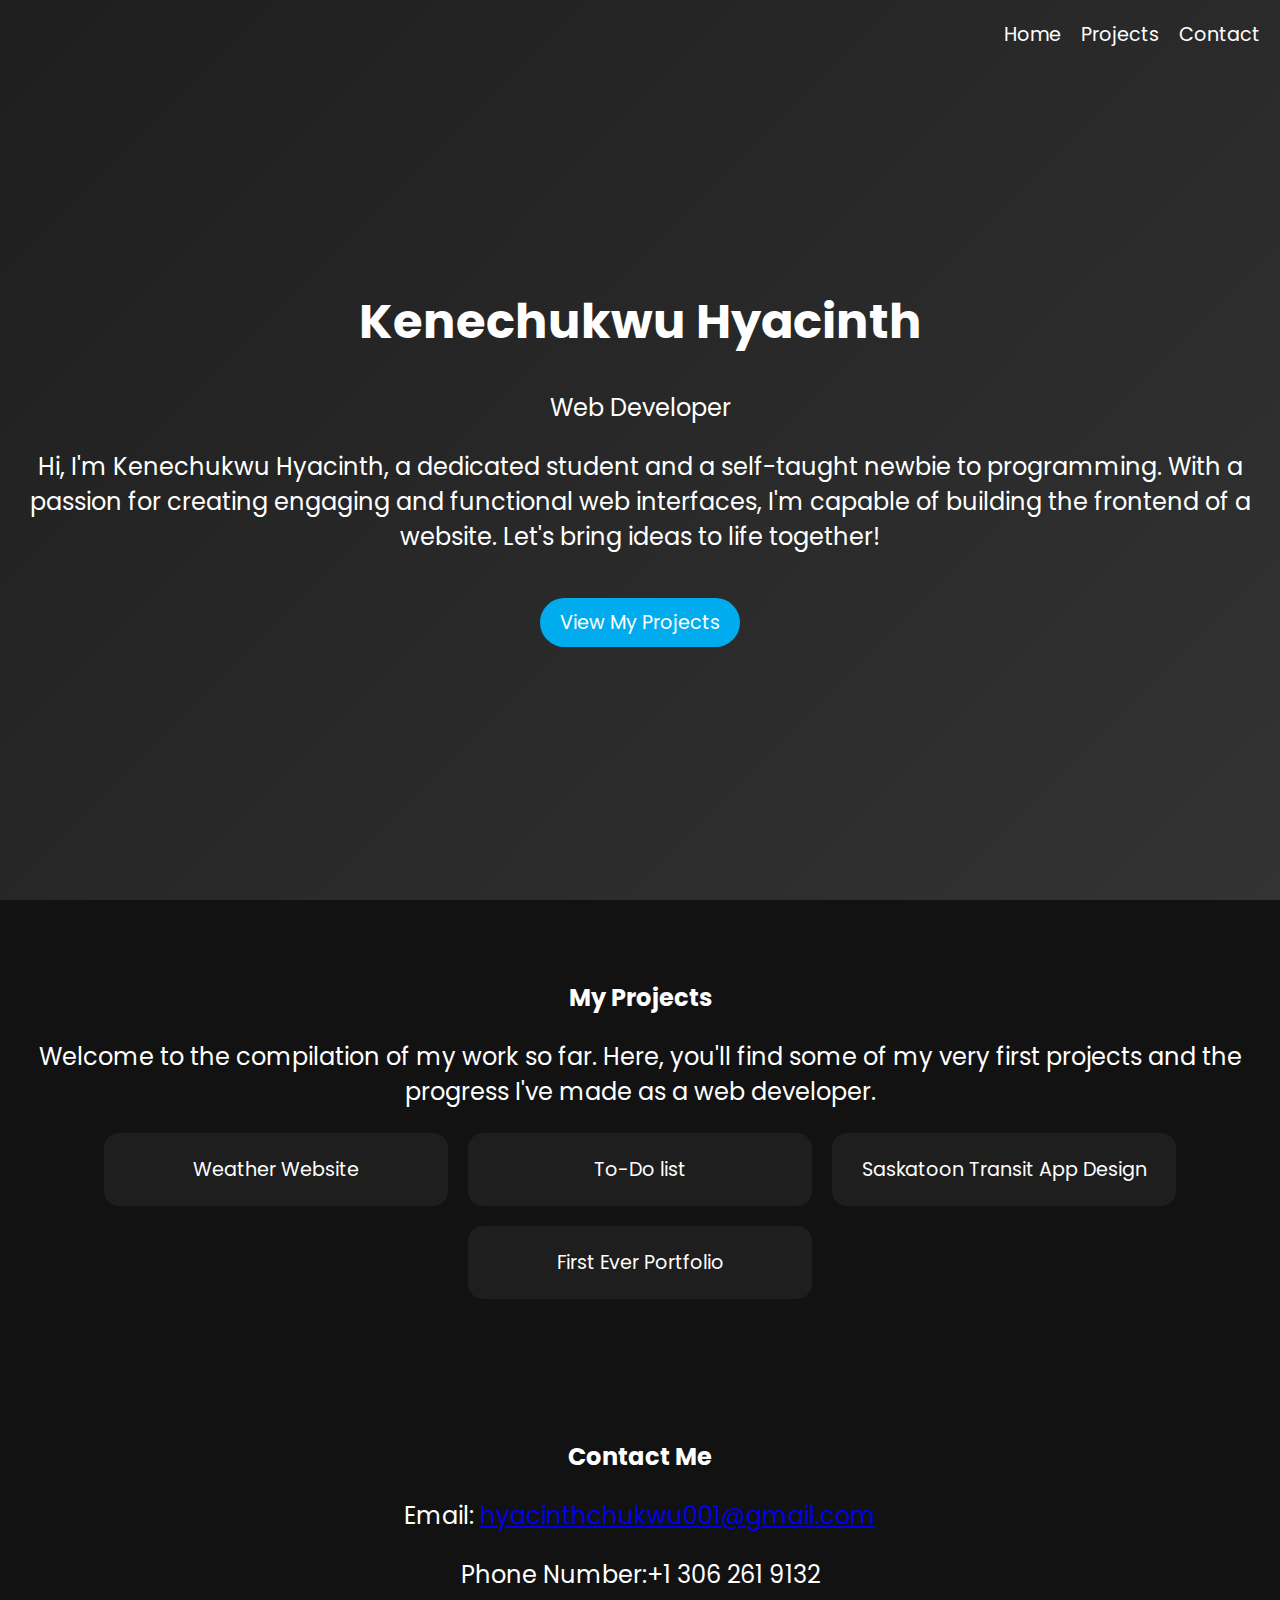
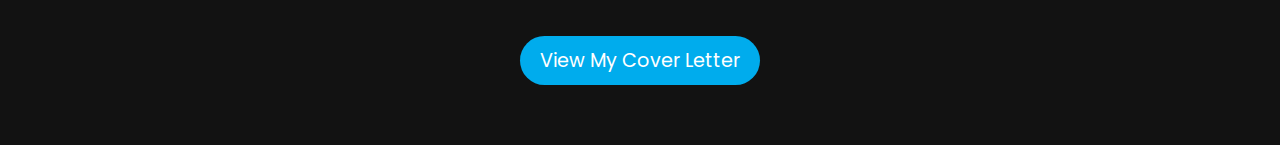
<file: index.html>
<!DOCTYPE html>
<html lang="en">
<head>
    <meta charset="UTF-8">
    <meta name="viewport" content="width=device-width, initial-scale=1.0">
    <title>Kenechukwu Hyacinth - Web Developer Portfolio</title>
    <link rel="stylesheet" href="My Main Portfolio.css">
    <link href="https://fonts.googleapis.com/css2?family=Poppins:wght@400;600&display=swap" rel="stylesheet">
</head>
<body>
    <header id="home">
        <div class="intro">
            <h1>Kenechukwu Hyacinth</h1>
            <p>Web Developer</p>
            <p>
Hi, I'm Kenechukwu Hyacinth, a dedicated student and a self-taught newbie to programming. With a passion for creating engaging and functional web interfaces, I'm capable of building the frontend of a website. Let's bring ideas to life together!
            </p>
            <a href="#projects" class="btn">View My Projects</a>
        </div>
    </header>
    
    <nav>
        <ul>
            <li><a href="#home">Home</a></li>
            <li><a href="#projects">Projects</a></li>
            <li><a href="#contact">Contact</a></li>
        </ul>
    </nav>
    
    <section id="projects">
        <h2>My Projects</h2>
        <p>Welcome to the compilation of my work so far. Here, you'll find some of my very first projects and the progress I've made as a web developer.</p>
        <div class="project-list">
            <div class="project">
                <a href="Weather_Website/index.html" target="_blank">Weather Website</a>
            </div>
            <div class="project">
                <a href="To_Do_list/index.html" target="_blank">To-Do list</a>
            </div>
<!--             <div class="project">
                <a href="Landing_page/index.html" target="_blank">A Simple Landing Page</a>
            </div> -->
            <div class="project">
                <a href="Saskatoon_Transit_Design/index.html" target="_blank">Saskatoon Transit App Design</a>
            </div>
            <div class="project">
                <a href="Portfolio_folder/index.html" target="_blank">First Ever Portfolio</a>
            </div>
        </div>
    </section>
    
    <section id="contact">
        <h2>Contact Me</h2>
        <p>Email: <a href="mailto:hyacinthchukwu001@gmail.com">hyacinthchukwu001@gmail.com</a></p>
        <p>Phone Number:+1 306 261 9132</p>
        <a href="My cover letter 2024.docx" class="btn">View My Cover Letter </a>
    </section>

    <script src="C:\Users\H\Desktop\Kenechukwu@001\Kenechukwu JS 2024\My Main Portfolio.js"></script>
</body>
</html>
</file>
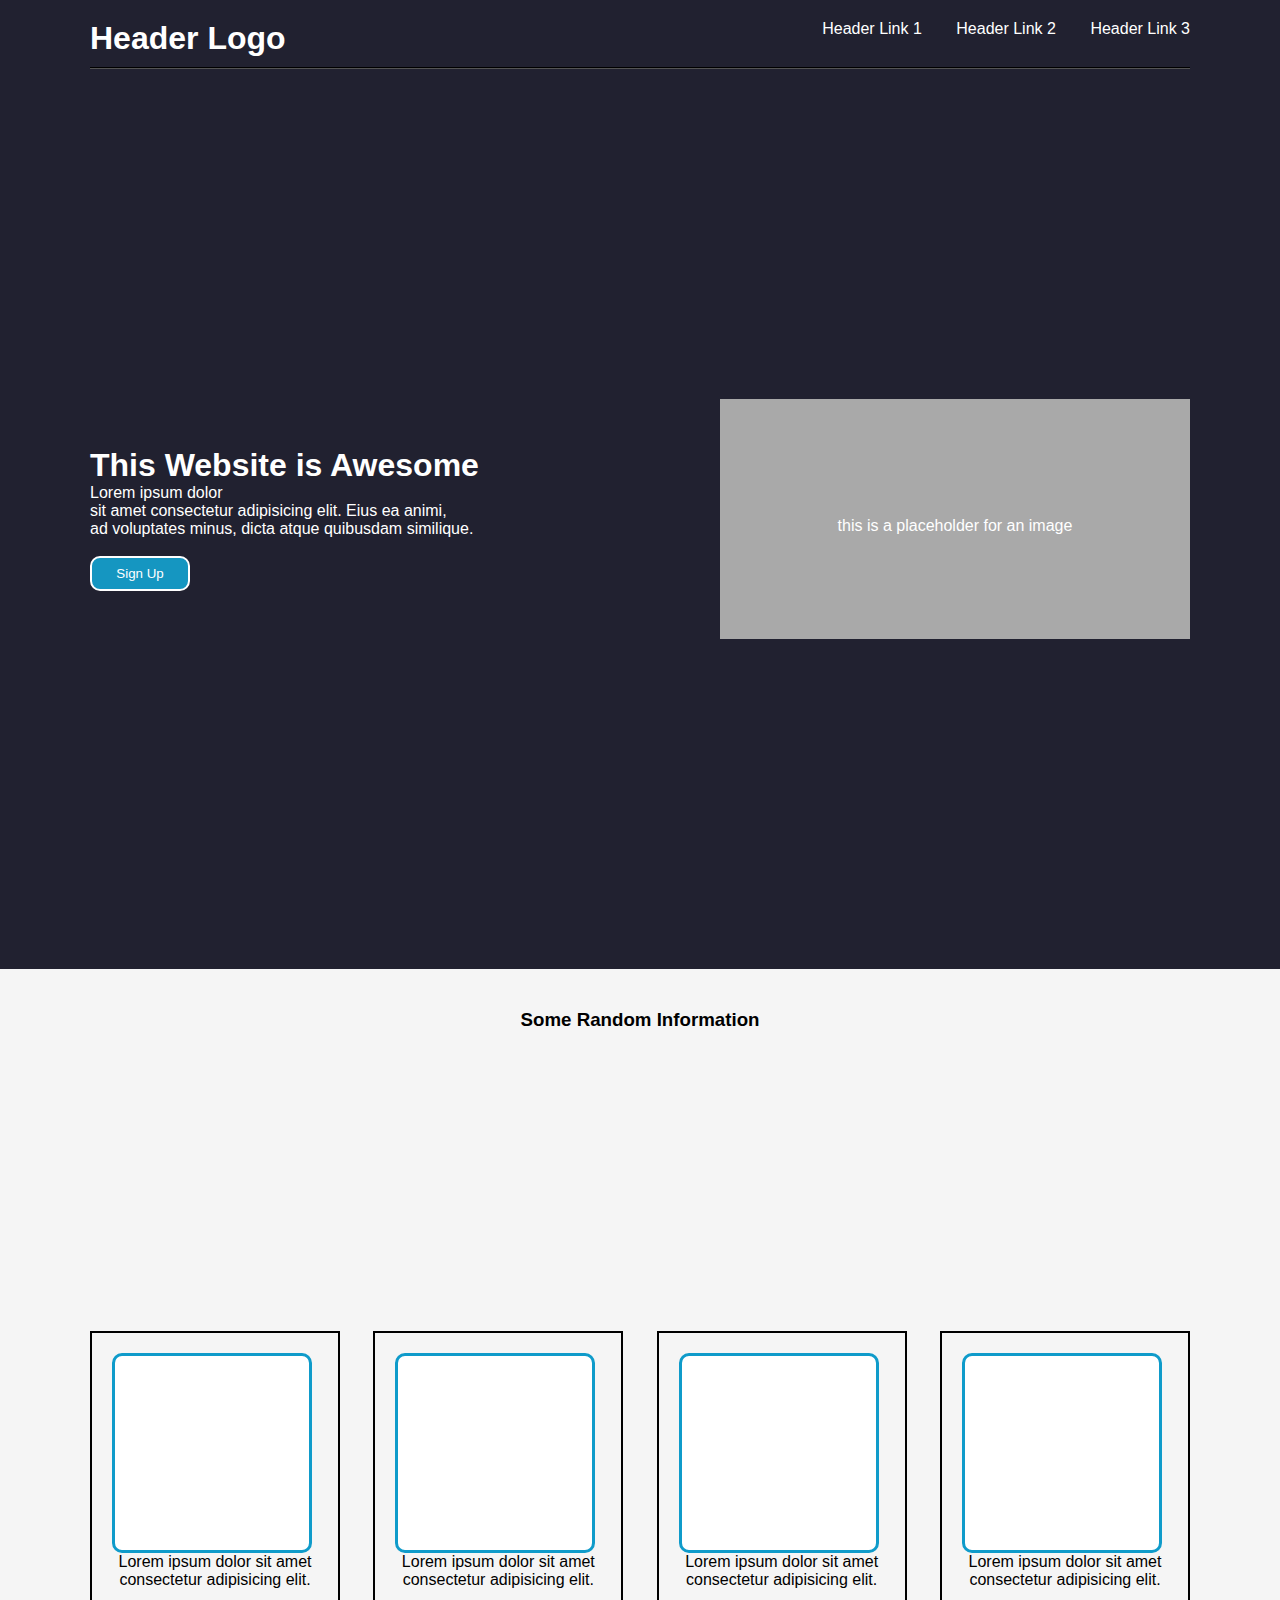
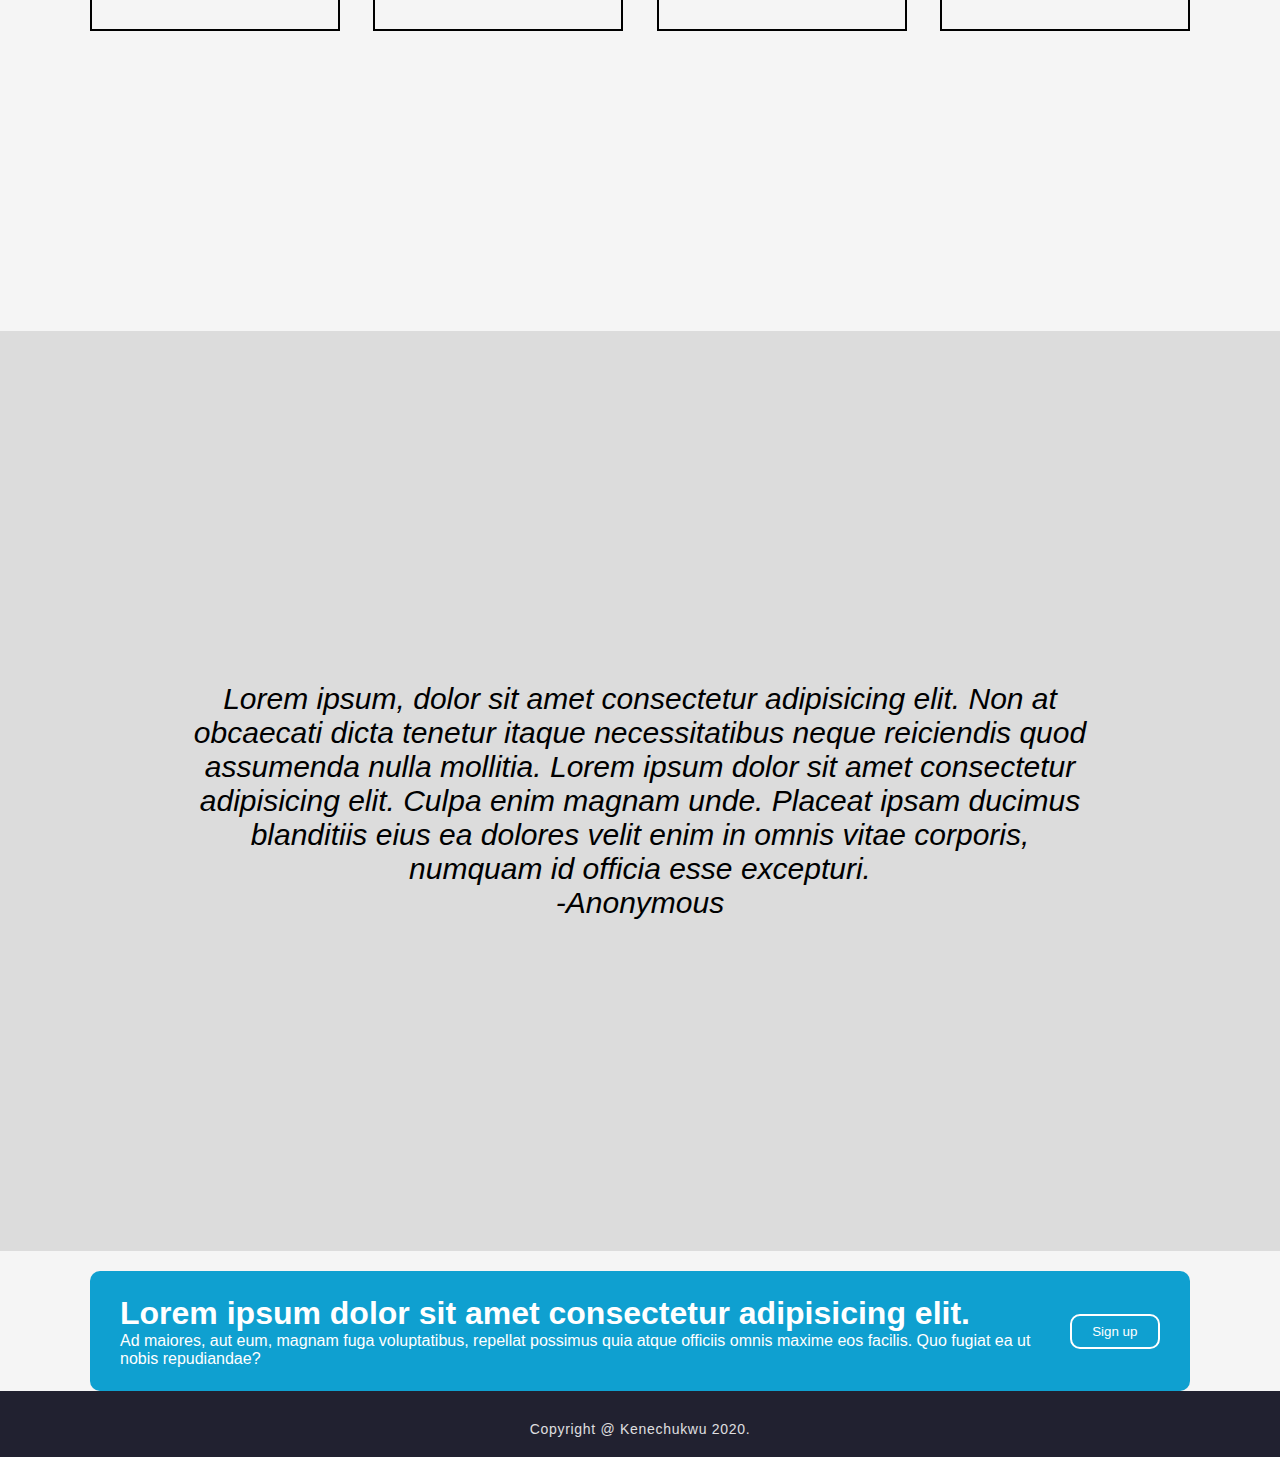
<file: Landing_page/index.html>
<!DOCTYPE html>
<html lang="en">
<head>
    <meta charset="UTF-8">
    <meta name="viewport" content="width=device-width, initial-scale=1.0">
    <title>Responsive Website</title>
    <link rel="stylesheet" href="Odin_projects_1.css">
</head>
<body>
    <div class="body">
    <header>
        <!-- Empty for now -->
    </header>
    
    <!-- Section 1 -->
    <section class="section" id="section1">
        <nav>
            <h1>Header Logo</h1>
            <div>
                <a href="#">Header Link 1</a>
                <a href="#">Header Link 2</a>
                <a href="#">Header Link 3</a>
            </div>
        </nav>

        <div class="section1_writeup_image">
            <div class="section1_writeup">
                <h1>This Website is Awesome</h1>
                <p>Lorem ipsum dolor<br>
                   sit amet consectetur adipisicing elit. Eius ea animi,<br>
                   ad voluptates minus, dicta atque quibusdam similique.</p>
                <br><button>Sign Up</button>
            </div>
            <div class="section1_image">
                <p>
                this is a placeholder for an image
                </p>
            </div>
        </div>
    </section>

    <!-- Section 2 -->
    <section class="section" id="section2">
        <h3>Some Random Information</h3>
        <div class="section2_content_image">
            <div class="section2_content_sub">
            <div class="section2_content"></div>
            Lorem ipsum dolor sit amet consectetur adipisicing elit.
            </div>
            <div class="section2_content_sub">
            <div class="section2_content"></div>
            Lorem ipsum dolor sit amet consectetur adipisicing elit.
            </div>
            <div class="section2_content_sub">
            <div class="section2_content"></div>
            Lorem ipsum dolor sit amet consectetur adipisicing elit.
            </div>
            <div class="section2_content_sub">
            <div class="section2_content"></div>
            Lorem ipsum dolor sit amet consectetur adipisicing elit.
            </div>
        </div>
    </section>

    <!-- Section 3 -->
    <section class="section" id="section3">
        <div class="section3_writeup">
            Lorem ipsum, dolor sit amet consectetur adipisicing elit. Non at obcaecati dicta tenetur itaque necessitatibus neque reiciendis quod assumenda nulla mollitia.
            Lorem ipsum dolor sit amet consectetur adipisicing elit. Culpa enim magnam unde. Placeat ipsam ducimus blanditiis eius ea dolores velit enim in omnis vitae corporis, numquam id officia esse excepturi.
            <br>-Anonymous
        </div>
    </section>

    <!-- Section 4 -->
    <section class="section" id="section4">
        <div class="section4_content">
            <div class="section4_writeup">
               <h1>Lorem ipsum dolor sit amet consectetur adipisicing elit.</h1> 
               Ad maiores, aut eum, magnam fuga voluptatibus, repellat possimus quia atque officiis omnis maxime eos facilis. Quo fugiat ea ut nobis repudiandae?
            </div>
            <button>Sign up</button>
        </div>
    </section>

    <!-- Footer -->
    <footer>
        <div>
            Copyright @ Kenechukwu 2020.
        </div>
    </footer>
    </div>
</body>
</html>
</file>
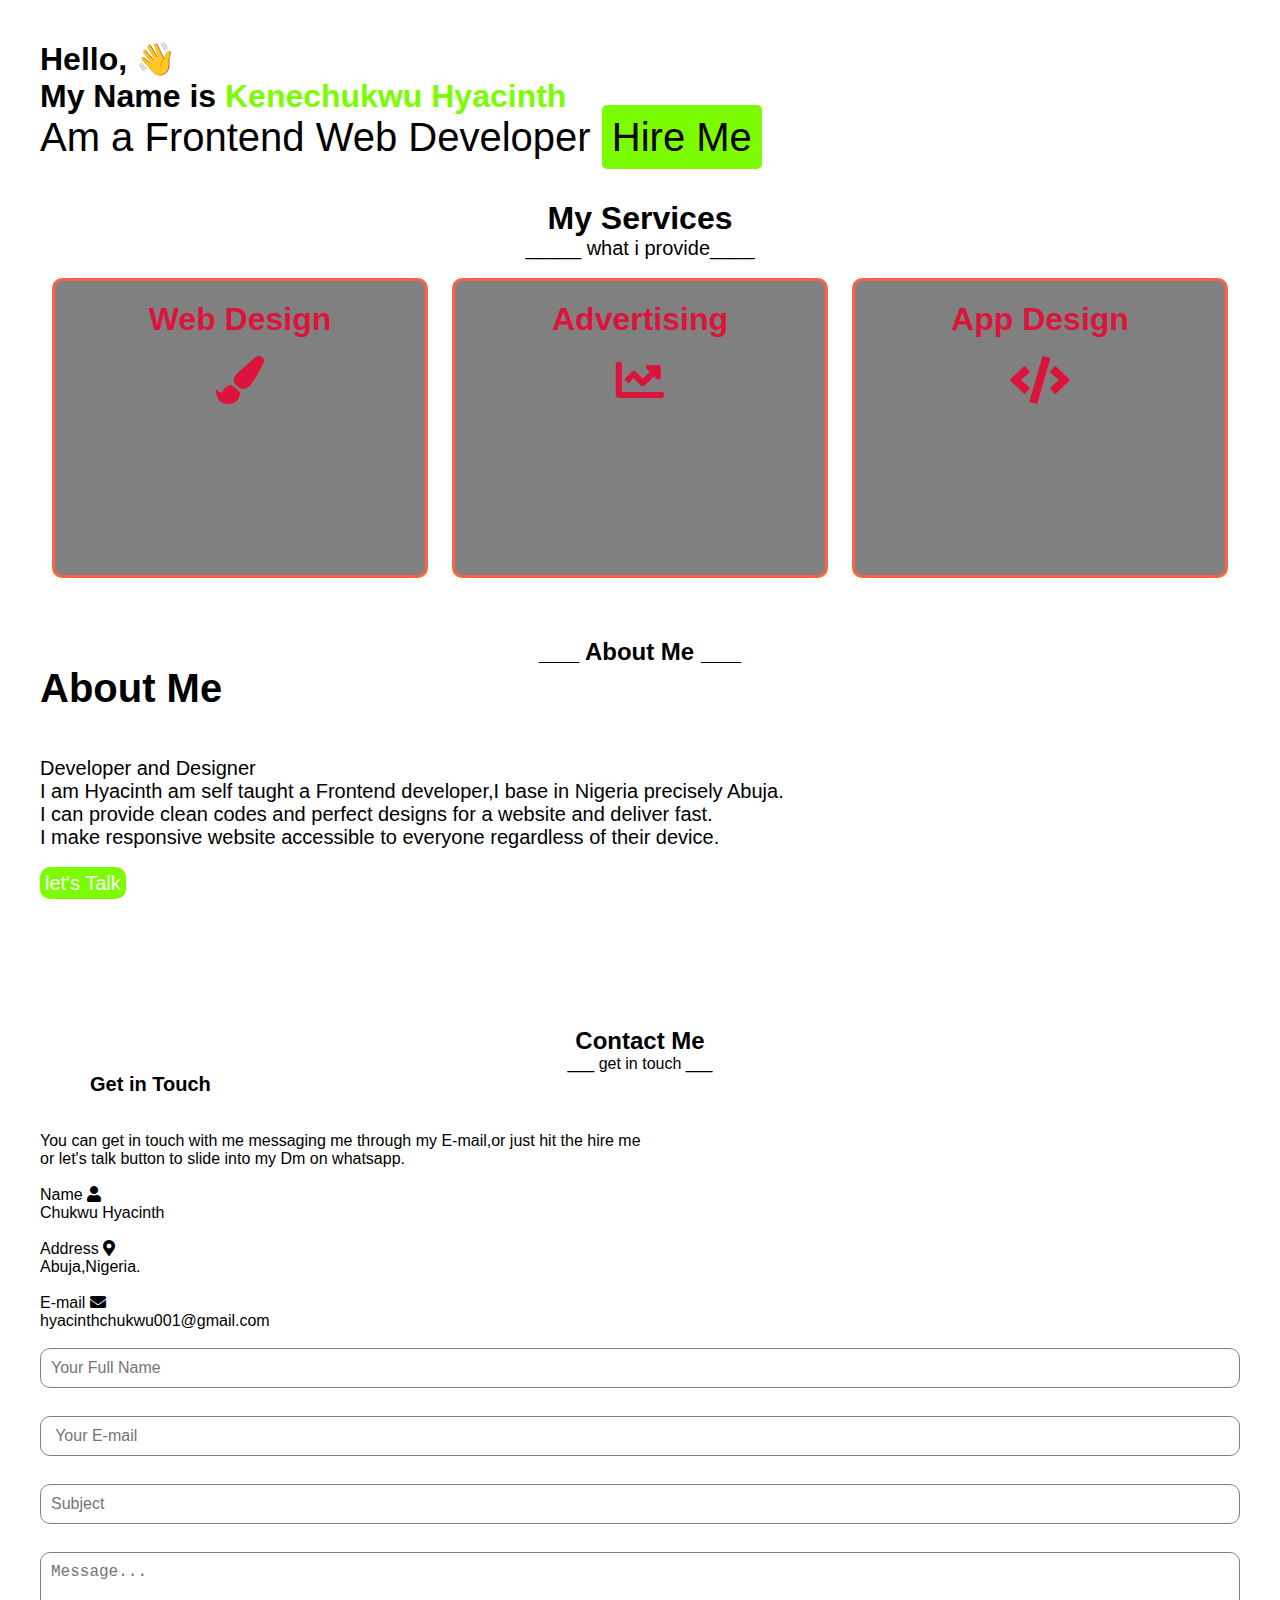
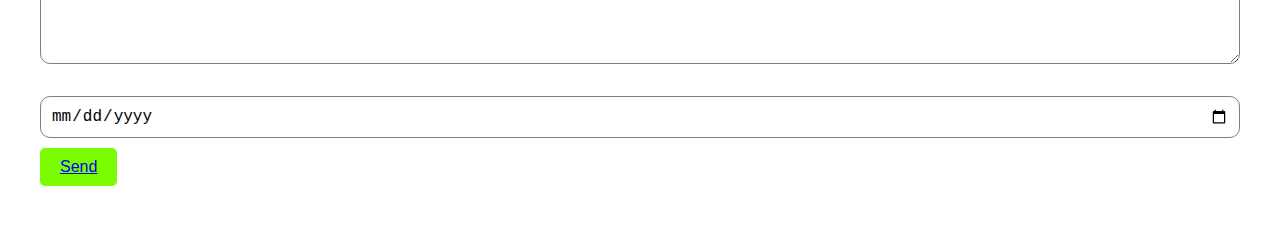
<file: Portfolio_folder/index.html>
<!DOCTYPE html>
<html>
    <head>
        <meta charset="UTF-8">
    <meta name="viewport" content="width=device-width, initial-scale=1.0">
        <title>My Second Portfolio</title>
        <link rel="stylesheet" href="portfolio2.css">
        <link rel="stylesheet" href="https://cdnjs.cloudflare.com/ajax/libs/font-awesome/5.15.3/css/all.min.css"/>
        <script src="portfolio2.js"></script>
    </head>
    <body>
<!--         <div class="shawn">
            <i class="fas fa-angle-up"></i>
        </div> -->
        <div class="all">
            <div class="article">
   <div id="div2">
    <div class="togglebar" onclick="show()">
    <span></span>
    <span></span>
    <span></span>
    </div>
    <h1>Port<span class="span1">folio</span></h1>
    <ul class="ul">
        
        <li><a href="#Section1id"> Home</a></li>
        <li><a href="#Section2id"> Services</a></li>
        <li><a href="#Section3id"> About</a></li>
<!--         <li><a href="#Section4id">Contacts</a></li> -->
       </ul>

        </div>
        <div class="Section1" id="Section1id">
            <section>
                <h1>Hello, <span class="wave">&#128075</span><br> My Name is <span class="span1">Kenechukwu Hyacinth</span></h1>
                <p1>Am a Frontend Web Developer</p1>
                <a class="hireme" href="https://wa.link/8yah9w">Hire Me</a>
            </section>
        </div>
        </div>
        <section class="Section2" id="Section2id">
            <div class="center">
            <h1>My Services</h1>
            <p1 class="provide">_____ what i provide____</p1>
            </div><br>
            <div class="flex">
            <div class="nav">
                <div class="box">
                <h1 class="special">Web Design</h1><br>
                <i class="fas fa-paint-brush"></i>
                </div>  
            </div>
            <div class="nav">
                <div class="box">
                <h1 class="special">Advertising</h1><br>
                <i class="fas fa-chart-line"></i>
                </div>
            </div>
            <div class="nav">
                <div class="box">
                <h1 class="special">App Design</h1><br>
                <i class="fas fa-code"></i>
                </div>
            </div>
            </div>
        </section>
        <section id="Section3id">
            <h1 class="affect">___ About Me ___</h1>
           <!-- <img class="sec" src="C:\Users\H\Desktop\portrait-of-a-smart-and-handsome-it-specialist-wearing-glasses-smiles-behind-him-personal.jpg"> -->
            <div class="Gen">
            <p1><h1> About Me</h1><br><br>
                <p id="about">Developer and Desi<span>gner </span></p>
                <p1>I am Hyacinth am self taught a Frontend developer,I base in Nigeria precisely Abuja.<br>
                     I can provide clean codes and perfect designs for a website and deliver fast.<br>
                     
                 I make responsive website accessible to everyone regardless of their device.<br>
                 <br><a class="calm" href="https://wa.link/8yah9w"> let's Talk</a></p1>
            <br><br><br><br><br>
                    </div>
        </section>
        <section id="Section4id">
<div class="rest">
            <h1 class="down">Contact Me</h1>
<p1>___ get in touch ___</p1>
</div>
<div class="see">
    <span class="rain"><b>Get in Touch</b></span><br>
</div><br><br>

<div class="align">
    You can get in touch with me messaging me through my E-mail,or just hit the hire me<br> or let's talk button to slide into my Dm on whatsapp.<br>
    <br>Name  <i class="fas fa-user"></i><br>Chukwu Hyacinth<br><br>
    Address <i class="fas fa-map-marker-alt"></i><br>Abuja,Nigeria.<br><br>
    E-mail <i class="fas fa-envelope"></i><br>hyacinthchukwu001@gmail.com
    <br>
    <br>
    <form method="post">
        <input type="text" placeholder="Your Full Name" id="form" maxlength="20" required>
        <br>
        <br>
        <input type="email" placeholder=" Your E-mail" required>
        <br>
        <br>
        <input type="text" placeholder="Subject" maxlength="40" required>
        <br>
        <br>
        <textarea cols="30" rows="5" placeholder="Message..." maxlength="500" required></textarea><br><br>
        <input type="date" placeholder="Today's Date" required>
        <button><a href="mailto: hyacinthchukwu001@gmail.com">Send</a></button>
    
    </form>
</div>
</div>
</div>
        </section>
    <script>
    //    function email{
      //      document.getElementById("sendemail").Value;
        //var Subject=("Need to hire for coding work")
        //}
            var x=document.getElementById("form");
             if(x.maxlenght==15){
            alert("maximum lenght reached")
         }
        </script>
    </body>
</html>
</file>
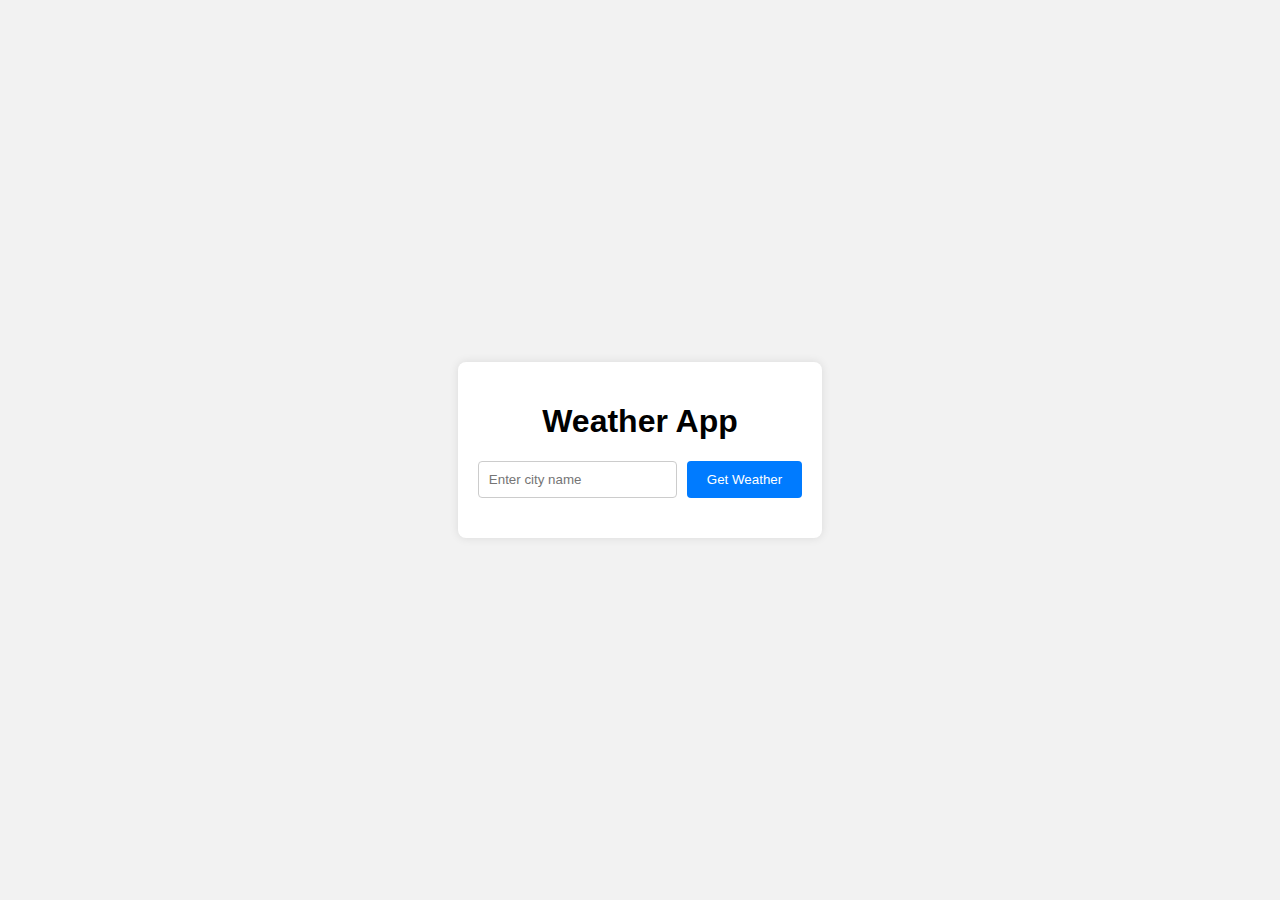
<file: Weather_Website/index.html>
<!DOCTYPE html>
<html lang="en">
<head>
    <meta charset="UTF-8">
    <meta name="viewport" content="width=device-width, initial-scale=1.0">
    <title>Weather Website</title>
    <link rel="stylesheet" href="weather_website.css">
</head>
<body>
    <div class="container">
        <h1>Weather App</h1>
        <div class="weather">
            <div class="location">
                <input type="text" id="city" placeholder="Enter city name">
                <button onclick="getWeather()">Get Weather</button>
            </div>
            <div class="details" id="weather-details">
                <h2 id="city-name"></h2>
                <p id="temperature"></p>
                <p id="description"></p>
                <p id="humidity"></p>
                <p id="wind-speed"></p>
            </div>
        </div>
    </div>
    <script src="weather_website.js"></script>
</body>
</html>
</file>
<file: My Main Portfolio.css>
body {
    font-family: 'Poppins', sans-serif;
    background-color: #121212;
    color: #ffffff;
    margin: 0;
    padding: 0;
    overflow-x: hidden;
}

header {
    height: 100vh;
    display: flex;
    justify-content: center;
    align-items: center;
    text-align: center;
    background: linear-gradient(135deg, #1e1e1e, #333);
    animation: bgAnimation 15s infinite;
    position: relative;
}

header .intro {
    animation: fadeIn 2s;
}

h1 {
    font-size: 3em;
}

p {
    font-size: 1.5em;
}

nav {
    position: absolute;
    top: 20px;
    right: 20px;
}

nav ul {
    list-style-type: none;
    padding: 0;
    margin: 0;
    display: flex;
    gap: 20px;
}

nav ul li {
    margin: 0;
}

nav ul li a {
    text-decoration: none;
    color: #ffffff;
    font-size: 1.2em;
    transition: color 0.3s, transform 0.3s;
}

nav ul li a:hover {
    color: #00aced;
    transform: scale(1.1);
}

.btn {
    display: inline-block;
    padding: 10px 20px;
    margin-top: 20px;
    background-color: #00aced;
    color: #ffffff;
    text-decoration: none;
    font-size: 1.2em;
    transition: background-color 0.3s, transform 0.3s;
    border-radius: 25px;
}

.btn:hover {
    background-color: #0084b4;
    transform: scale(1.1);
}

section {
    padding: 60px 20px;
    text-align: center;
}

.project-list {
    display: flex;
    flex-wrap: wrap;
    justify-content: center;
    gap: 20px;
}

.project {
    background-color: #1e1e1e;
    padding: 20px;
    border: 2px solid transparent;
    width: 300px;
    text-align: center;
    animation: borderAnimation 5s infinite;
    border-radius: 15px;
    transition: transform 0.3s, box-shadow 0.3s;
}

.project a {
    text-decoration: none;
    color: #ffffff;
    font-size: 1.2em;
}

.project:hover {
    transform: translateY(-10px);
    box-shadow: 0 10px 20px rgba(0, 0, 0, 0.5);
}

footer {
    background-color: #333;
    padding: 20px 0;
    text-align: center;
}

.social-links {
    display: flex;
    justify-content: center;
}

.social-links .icon img {
    width: 30px;
    height: 30px;
    margin: 0 10px;
    transition: transform 0.3s;
}

.social-links .icon img:hover {
    transform: scale(1.2);
}

@keyframes fadeIn {
    from {
        opacity: 0;
    }
    to {
        opacity: 1;
    }
}

@keyframes bgAnimation {
    0% { background-color: #1e1e1e; }
    33% { background-color: #333; }
    66% { background-color: #1e1e1e; }
    100% { background-color: #333; }
}

@keyframes borderAnimation {
    0% { border-color: #ff0000; }
    33% { border-color: #00ff00; }
    66% { border-color: #0000ff; }
    100% { border-color: #ff0000; }
}
</file>
<file: Portfolio_folder/portfolio2.css>
html, body {
    margin: 0;
    padding: 0;
    box-sizing: border-box;
    width: 100%;
    height: auto;
}

body {
    font-family: Arial, sans-serif;
}

* {
    box-sizing: border-box;
}

ul {
    list-style-type: none;
    margin: 0;
    padding: 0;
    display: flex;
    justify-content: center;
    font-size: 1.25rem;
}

li {
    margin: 0 15px;
}

li a {
    text-decoration: none;
    color: crimson;
}

li a:hover {
    color: lawngreen;
}

.shawn {
    position: fixed;
    height: 45px;
    width: 42px;
    background: crimson;
    right: 30px;
    bottom: 10px;
    text-align: center;
    line-height: 45px;
    color: limegreen;
    z-index: 9999;
    font-size: 30px;
    border-radius: 6px;
    border-bottom-width: 2px;
    cursor: pointer;
    opacity: 0;
    pointer-events: none;
    transition: all 0.3s ease;
}

.shawn.active {
    opacity: 1;
    pointer-events: auto;
}

#div2 {
    padding-left: 15px;
    position: fixed;
    width: 50px;
    height: 50px;
    transition: 0.4s;
    left: -200px; 
}

#div2.active {
    left: 0;
}

#div2 .togglebar {
    position: absolute;
    top: 30px;
    left: 5px;
}

.togglebar span {
    width: 45px;
    height: 4px;
    background-color: lawngreen;
    display: block;
    margin-top: 4px;
}

h1, p {
    margin: 0;
}

.section {
    padding: 20px;
}

.Section1, .Section2, #Section3id, #Section4id {
    padding: 20px;
}

.Section1 {
    font-size: 2.5rem;
    background-color: white;
}

.Section1 h1 {
    font-size: 2rem;
}

.span1 {
    color: lawngreen;
}

.wave {
    color: lawngreen;
}

.hireme {
    color: black;
    background-color: lawngreen;
    border-radius: 5px;
    padding: 10px;
    text-decoration: none;
}

.center {
    text-align: center;
}

.flex {
    display: flex;
    flex-wrap: wrap;
    justify-content: space-around;
}

.nav {
    color: crimson;
    background-color: gray;
    height: 300px;
    width: calc(33% - 20px);
    padding: 20px;
    text-align: center;
    border-radius: 10px;
    border: 3px solid tomato;
    margin-bottom: 20px;
    transition: all 0.3s ease;
}

.nav:hover {
    background-color: crimson;
}

.box {
    transition: all 0.3s ease;
}

.box i {
    font-size: 3rem;
    color: crimson;
    transition: color 0.3s ease;
}

.box:hover i {
    color: antiquewhite;
}

.provide {
    font-size: 1.25rem;
}

.all {
    background-color: white;
    padding: 20px;
}

.affect {
    font-size: 1.5rem;
    text-align: center;
}

.img {
    width: 100%;
    max-width: 600px;
    height: auto;
    border-radius: 10px;
}

.Gen {
    font-size: 1.25rem;
}

.sec {
    width: 100%;
    max-width: 600px;
    height: auto;
}

.calm {
    background-color: lawngreen;
    padding: 5px;
    border-radius: 10px;
    color: white;
    text-decoration: none;
}

.rest, .see {
    text-align: center;
}

.down {
    font-size: 1.5rem;
}

.see {
    font-size: 1.25rem;
    padding-left: 50px;
    text-align: left;
}

form {
    max-width: 100%;
    margin: auto;
}

input, textarea {
    width: 100%;
    border-radius: 10px;
    border: 1px solid grey;
    padding: 10px;
    font-size: 1rem;
    margin-bottom: 10px;
}

button {
    background-color: lawngreen;
    padding: 10px 20px;
    font-size: 1rem;
    border-radius: 5px;
    color: white;
    border: none;
    cursor: pointer;
}

footer {
    background-color: rgb(33, 33, 48);
    color: white;
    text-align: center;
    padding: 20px;
}

/* Media Queries */

@media screen and (max-width: 768px) {
    .nav {
        width: calc(50% - 20px);
    }

    .togglebar span {
        width: 35px;
        height: 3px;
    }

    .Section1 h1 {
        font-size: 1.5rem;
    }

    .hireme {
        padding: 8px;
    }

    .affect {
        font-size: 1.25rem;
    }

    .img, .sec {
        width: 100%;
    }
}

@media screen and (max-width: 480px) {
    .nav {
        width: 100%;
    }

    .togglebar span {
        width: 30px;
        height: 2px;
    }

    .Section1 {
        font-size: 1.5rem;
    }

    .hireme {
        padding: 6px;
    }

    .affect {
        font-size: 1rem;
    }
}
</file>
<file: Weather_Website/weather_website.css>
body {
    font-family: Arial, sans-serif;
    background: #f2f2f2;
    display: flex;
    justify-content: center;
    align-items: center;
    height: 100vh;
    margin: 0;
}

.container {
    background: white;
    padding: 20px;
    border-radius: 8px;
    box-shadow: 0 0 10px rgba(0, 0, 0, 0.1);
    text-align: center;
}

.weather {
    margin-top: 20px;
}

.location {
    display: flex;
    justify-content: center;
    gap: 10px;
}

input[type="text"] {
    padding: 10px;
    border: 1px solid #ccc;
    border-radius: 4px;
}

button {
    padding: 10px 20px;
    border: none;
    background-color: #007BFF;
    color: white;
    border-radius: 4px;
    cursor: pointer;
}

button:hover {
    background-color: #0056b3;
}

.details {
    margin-top: 20px;
}
</file>
<file: Landing_page/Odin_projects_1.css>
/* General Reset */
* {
    margin: 0;
    padding: 0;
    box-sizing: border-box;
}

/* Base styles */
body {
    font-family: Arial, sans-serif;
}

.section {
    padding: 20px 90px 0 90px;
}

/* Section 1 Styles */
#section1 {
    background-color: rgb(33, 33, 48);
    color: white;
}

#section1 nav {
    display: flex;
    justify-content: space-between;
    padding-bottom: 10px;
    border-bottom: 2px black groove;
}

#section1 nav h1 {
    user-select: none;
}

#section1 a {
    text-decoration: none;
    color: white;
    margin-left: 30px;
}

#section1 a:hover {
    color: grey;
}

.section1_image {
    background-color: darkgray;
    color: white;
    text-align: center;
    min-width: 470px;
    min-height: 240px;
}

.section1_writeup_image button {
    background-color: rgb(21, 150, 193);
    width: 100px;
    height: 35px;
    border: 2px solid white;
    border-radius: 10px;
    color: white;
}

.section1_image p {
    margin-top: 25%;
}

.section1_writeup_image {
    display: flex;
    justify-content: space-between;
    align-items: center;
    height: 100vh;
}

/* Section 2 Styles */
#section2 {
    background-color: whitesmoke;
}

#section2 h3 {
    text-align: center;
    font-family: 'Lucida Sans', 'Lucida Sans Regular', 'Lucida Grande', 'Lucida Sans Unicode', Geneva, Verdana, sans-serif;
    font-weight: bolder;
    padding-top: 20px;
}

.section2_content {
    background-color: white;
    border: 3px solid rgb(15, 155, 202);
    border-radius: 10px;
    width: 200px;
    height: 200px;
}

.section2_content_image {
    display: flex;
    justify-content: space-between;
    align-items: center;
    height: 100vh;
}

.section2_content_sub {
    width: 250px;
    height: 300px;
    text-align: center;
    border: 2px solid black;
    padding: 20px;
}

/* Section 3 Styles */
#section3 {
    background-color: rgb(220, 220, 220);
}

.section3_writeup {
    display: flex;
    font-style: italic;
    align-items: center;
    text-align: center;
    padding: 90px;
    height: 100vh;
    font-size: 30px;
}

/* Section 4 Styles */
#section4 {
    background-color: whitesmoke;
    display: flex;
    align-items: center;
    justify-content: center;
}

.section4_content {
    background-color: rgb(15, 160, 208);
    width: 100%;
    height: 90px;
    display: flex;
    justify-content: space-between;
    align-items: center;
    padding: 60px 30px;
    border-radius: 10px;
    color: white;
}

.section4_content button {
    width: 100px;
    height: 35px;
    border: 2px solid white;
    border-radius: 10px;
    background-color: rgb(15, 160, 208);
    color: white;    
}

/* Footer Styles */
footer {
    height: 20vh;
    background-color: rgb(33, 33, 48);
    color: white;
    text-align: center;
    padding-top: 10vh;
}

/* Responsive Styles */
/* Responsive Styles */
@media (max-width: 1200px) {
    .section {
        padding: 20px 50px;
    }
}

@media (max-width: 992px) {
    .section1_writeup_image {
        flex-direction: column;
    }

    .section1_image, .section1_writeup {
        min-width: 100%;
        text-align: center;
    }

    .section1_image p {
        margin-top: 10%;
    }
}

@media (max-width: 768px) {
    #section1 nav {
        flex-direction: column;
        align-items: center;
    }

    #section1 a {
        margin: 10px 0;
    }

    .section1_writeup_image button {
        width: 80px;
        height: 30px;
    }

    /* Section 2 Flexbox Adjustment for Small Screens */
    .section2_content_image {
        flex-direction: column;
        align-items: center;
    }

    .section2_content_sub {
        width: 90%;
        margin-bottom: 20px;
    }

    .section3_writeup {
        font-size: 20px;
        padding: 20px;
    }

    .section4_content {
        flex-direction: column;
        align-items: center;
    }

    .section4_content button {
        width: 80px;
        height: 30px;
    }
}

@media (max-width: 576px) {
    .section {
        padding: 20px 15px;
    }

    .section1_writeup_image button {
        width: 70px;
        height: 25px;
    }

    .section2_content {
        width: 100%;
    }

    .section3_writeup {
        font-size: 16px;
    }
}

/* Footer Styles for Improved Readability */
footer {
    height: auto;
    background-color: rgb(33, 33, 48);
    color: white;
    text-align: center;
    padding: 20px 0;
    font-size: 14px;
    letter-spacing: 0.05em;
}

footer div {
    margin-top: 10px;
    opacity: 0.85;
}

@media (max-width: 576px) {
    footer {
        font-size: 16px;
        letter-spacing: 0.08em;
    }
}
</file>
